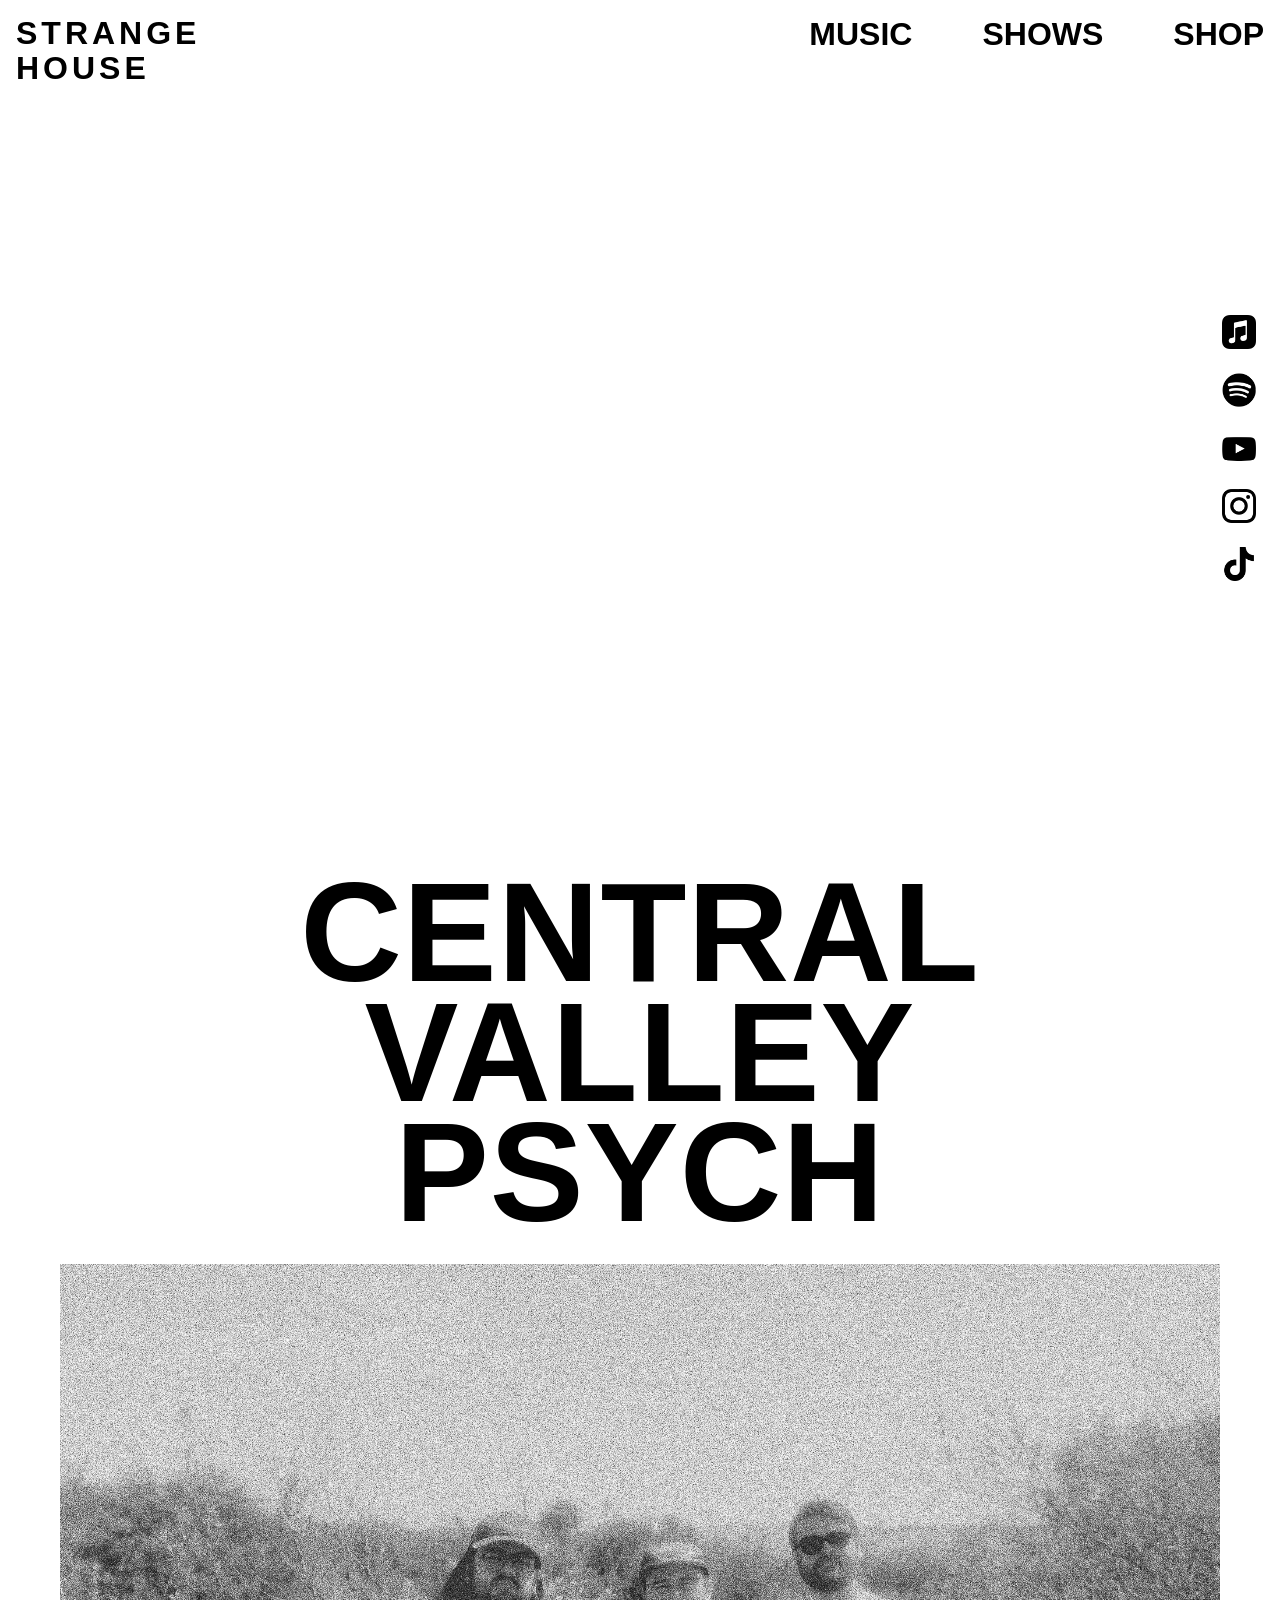
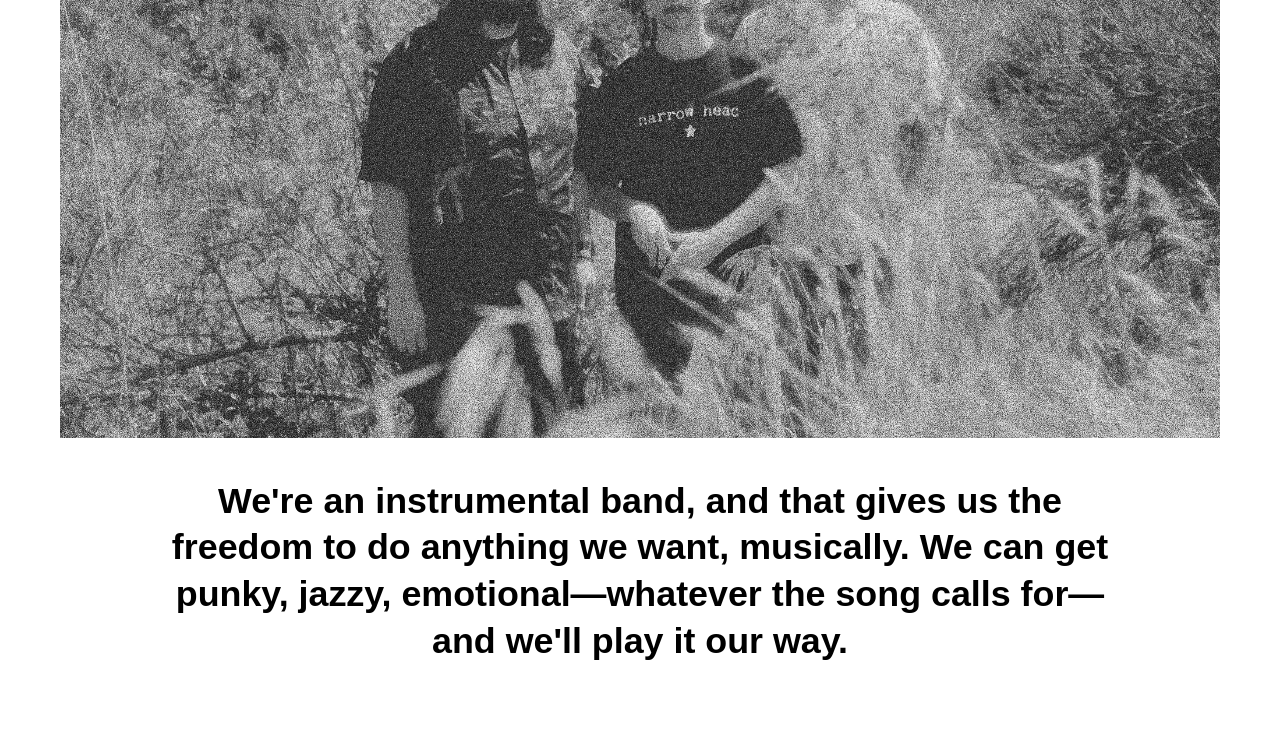
<file: index.html>
<!DOCTYPE html>
<html lang="en">
<head>
  <meta charset="UTF-8">
  <meta name="viewport" content="width=device-width, initial-scale=1.0">
  <title>Strange House</title>
  <link rel="stylesheet" href="style.css">
  <link rel="icon" type="image/png" href="assets/Strange House Icon.png">

<meta property="og:title" content="Strange House">
<meta property="og:description" content="Central Valley Psych">
<meta property="og:image" content="https://strangehouseband.com/assets/Strange%20House%20Icon.png">
<meta property="og:url" content="https://strangehouseband.com">
<meta property="og:type" content="website">

<meta name="twitter:card" content="summary_large_image">
<meta name="twitter:title" content="Strange House">
<meta name="twitter:description" content="Central Valley Psych">
<meta name="twitter:image" content="https://strangehouseband.com/assets/Strange%20House%20Icon.png">
</head>
<body>

<header>
  <a class="logo" href="index.html">
    STRANGE<br>HOUSE
  </a>

  <nav>
    <a href="music.html">MUSIC</a>
    <a href="shows.html">SHOWS</a>
    <a href="http://strangehousemerch.com" target="_blank">SHOP</a>
  </nav>
</header>

<section style="width: 100%; max-width: 1200px; margin: 24px auto 20px; padding: 0 16px;">
  <iframe
    src="https://www.youtube.com/embed/GM3AiR9g_pI"
    title="Strange House music video"
    style="display: block; width: 100%; aspect-ratio: 16 / 9; border: 0;"
    allowfullscreen>
  </iframe>
</section>

<main style="display: block; width: 100%; max-width: 1200px; margin: 0 auto; padding: 30px 20px 80px; text-align: center;">

<h1
  style="
    display: block;
    width: 100%;
    margin: 40px auto 32px;
    text-align: center;
    font-size: clamp(72px, 11vw, 180px);
    line-height: 0.85;
    font-weight: 900;
    letter-spacing: 1px;
    text-transform: uppercase;
  "
>
  CENTRAL<br>
  VALLEY<br>
  PSYCH
</h1>
  
  <img
    src="assets/Bw pic.png"
    alt="Strange House"
    style="display: block; width: 100%; height: auto; margin: 0 auto 40px;">

  <div style="display: block; width: 100%; max-width: 1000px; margin: 40px auto 0; padding: 0 20px; text-align: center;">
    <p style="margin: 0 auto; text-align: center; font-size: clamp(24px, 2.8vw, 40px); line-height: 1.3; font-weight: 800;">
      We're an instrumental band, and that gives us the freedom to do anything we want, musically.
      We can get punky, jazzy, emotional—whatever the song calls for—and we'll play it our way.
    </p>
  </div>

</main>

<div class="socials">

  <a href="https://music.apple.com/us/artist/strange-house/1765100649" target="_blank">
    <img src="assets/icon-applemusic.png" alt="Apple Music">
  </a>

  <a href="https://open.spotify.com/artist/2U2vOk7ziowmRpCaecUEIU" target="_blank">
    <img src="assets/icon-spotify.png" alt="Spotify">
  </a>

  <a href="https://www.youtube.com/@StrangeHouseCA" target="_blank">
    <img src="assets/icon-youtube.png" alt="YouTube">
  </a>

  <a href="https://www.instagram.com/strangehouseband" target="_blank">
    <img src="assets/icon-instagram.png" alt="Instagram">
  </a>

  <a href="https://www.tiktok.com/@strangehouseca" target="_blank">
    <img src="assets/icon-tiktok.png" alt="TikTok">
  </a>

</div>

</body>
</html>
</file>
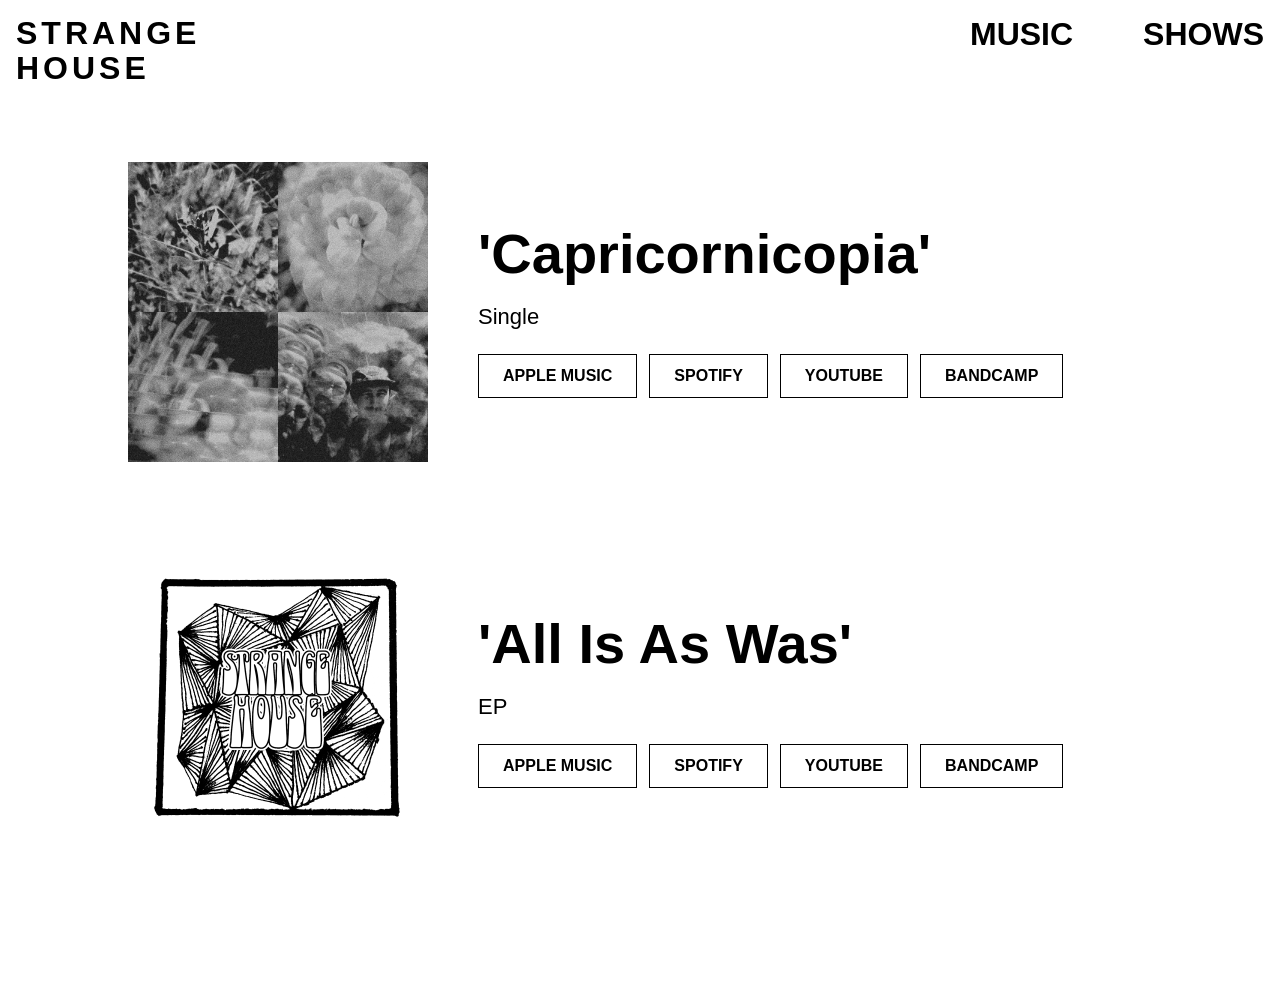
<file: music.html>
<!DOCTYPE html>
<html lang="en">
<head>
  <meta charset="UTF-8">
  <meta name="viewport" content="width=device-width, initial-scale=1.0">
  <title>Music | Strange House</title>
  <link rel="stylesheet" href="style.css">
</head>
<body>

<header>
  <a class="logo" href="index.html">STRANGE<br>HOUSE</a>

  <nav>
    <a href="music.html">MUSIC</a>
    <a href="shows.html">SHOWS</a>
  </nav>
</header>

<main class="music-page">

  <section class="release-card">
    <img src="assets/Cap single.png" alt="Capricornicopia cover art">

    <div>
      <h1>'Capricornicopia'</h1>
      <p>Single</p>

      <div class="release-links">
  <a href="https://music.apple.com/us/artist/strange-house/1765100649" target="_blank">Apple Music</a>
  <a href="https://open.spotify.com/artist/2U2vOk7ziowmRpCaecUEIU" target="_blank">Spotify</a>
  <a href="https://www.youtube.com/@StrangeHouseCA" target="_blank">YouTube</a>
  <a href="https://strangehouseca.bandcamp.com/" target="_blank">Bandcamp</a>
</div>
    </div>
  </section>

  <section class="release-card">
    <img src="assets/all-is-as-was-coverart.png" alt="All Is As Was cover art">

    <div>
      <h1>'All Is As Was'</h1>
      <p>EP</p>

     <div class="release-links">
  <a href="https://music.apple.com/us/artist/strange-house/1765100649" target="_blank">Apple Music</a>
  <a href="https://open.spotify.com/artist/2U2vOk7ziowmRpCaecUEIU" target="_blank">Spotify</a>
  <a href="https://www.youtube.com/@StrangeHouseCA" target="_blank">YouTube</a>
  <a href="https://strangehouseca.bandcamp.com/" target="_blank">Bandcamp</a>
</div>
    </div>
  </section>

</main>

</body>
</html>
</file>
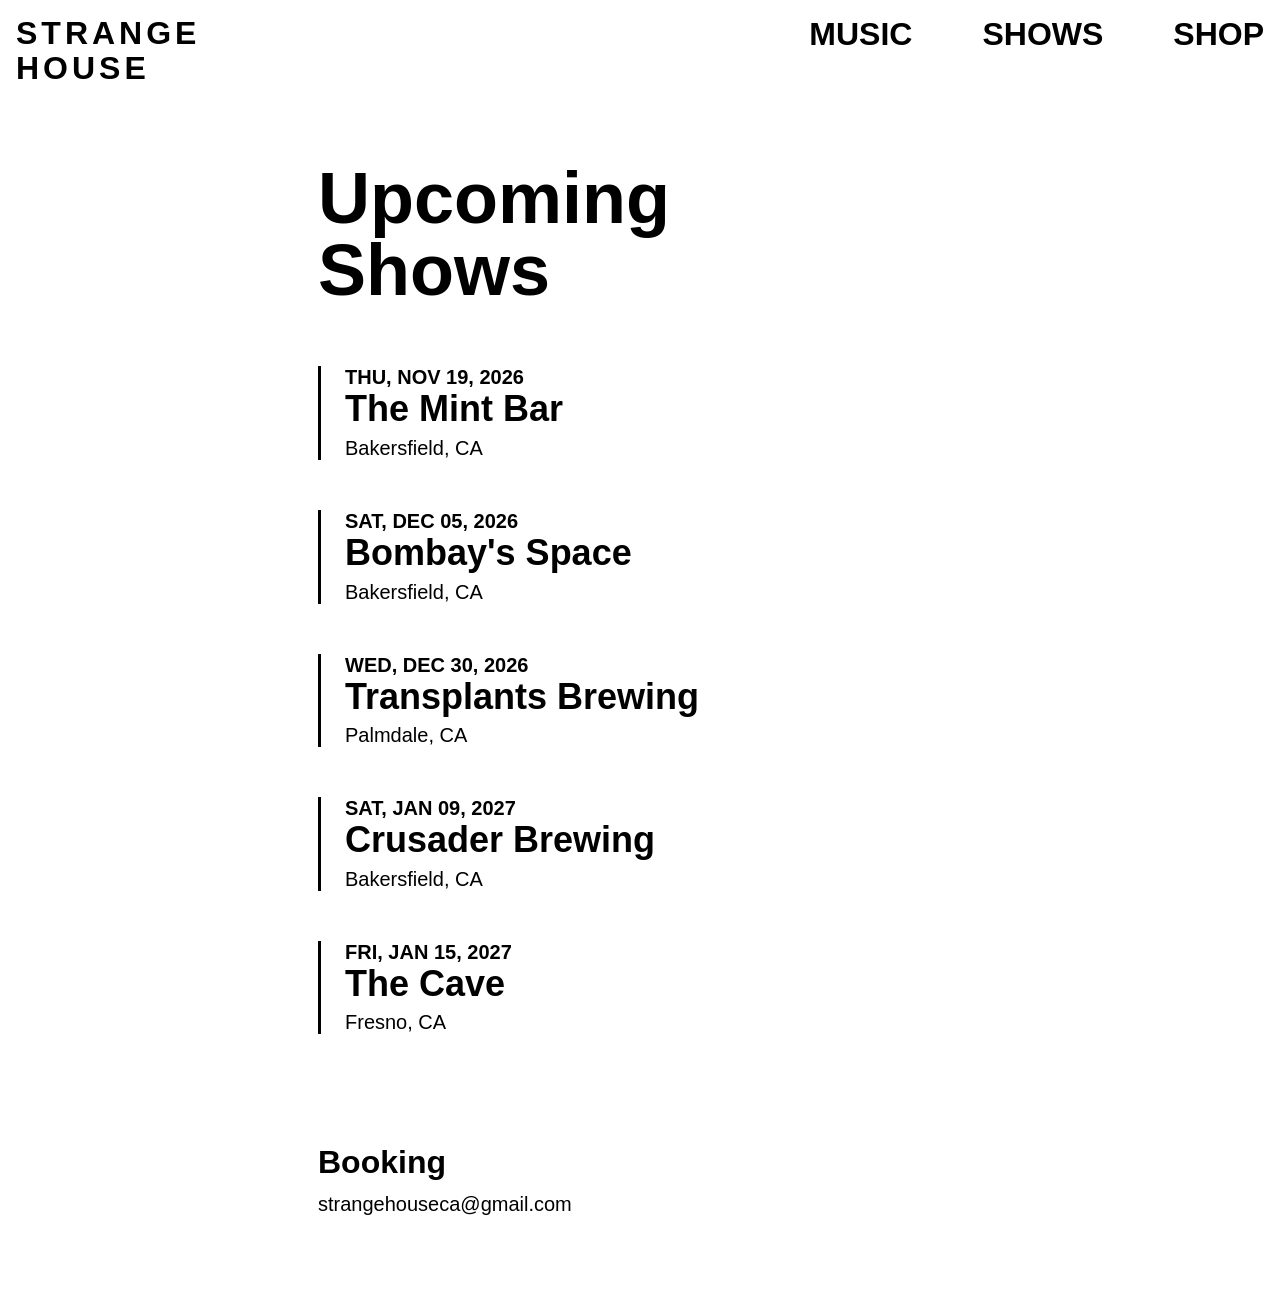
<file: shows.html>
<!DOCTYPE html>
<html lang="en">
<head>
  <meta charset="UTF-8">
  <meta name="viewport" content="width=device-width, initial-scale=1.0">
  <title>Shows | Strange House</title>
  <link rel="stylesheet" href="style.css">
</head>
<body>

<header>
  <a class="logo" href="index.html">STRANGE<br>HOUSE</a>

  <nav>
    <a href="music.html">MUSIC</a>
    <a href="shows.html">SHOWS</a>
    <a href="https://strangehousemerch.com" target="_blank" rel="noopener noreferrer">SHOP</a>
  </nav>
</header>

<main class="shows-page">

  <h1>Upcoming<br>Shows</h1>

  <!-- November 19 -->
  <section class="show-card">
    <p class="show-date">THU, NOV 19, 2026</p>
    <h2>The Mint Bar</h2>
    <p>Bakersfield, CA</p>
  </section>

  <!-- December 5 -->
  <section class="show-card">
    <p class="show-date">SAT, DEC 05, 2026</p>
    <h2>Bombay's Space</h2>
    <p>Bakersfield, CA</p>
  </section>

  <!-- December 30 -->
  <section class="show-card">
    <p class="show-date">WED, DEC 30, 2026</p>
    <h2>Transplants Brewing</h2>
    <p>Palmdale, CA</p>
  </section>

  <!-- January 9 -->
  <section class="show-card">
    <p class="show-date">SAT, JAN 09, 2027</p>
    <h2>Crusader Brewing</h2>
    <p>Bakersfield, CA</p>
  </section>

  <!-- January 15 -->
  <section class="show-card">
    <p class="show-date">FRI, JAN 15, 2027</p>
    <h2>The Cave</h2>
    <p>Fresno, CA</p>
  </section>

  <!-- Booking -->
  <footer class="booking">
    <h2>Booking</h2>
    <p>
      <a href="mailto:strangehouseca@gmail.com">
        strangehouseca@gmail.com
      </a>
    </p>
  </footer>

</main>

</body>
</html>
</file>
<file: style.css>
* {
  box-sizing: border-box;
}

body {
  margin: 0;
  font-family: Arial, Helvetica, sans-serif;
  color: #000;
  background: #fff;
}

img {
  max-width: 100%;
  height: auto;
}

/* Header */

header {
  display: flex;
  justify-content: space-between;
  align-items: flex-start;
  padding: 16px;
}

.logo {
  font-size: 32px;
  font-weight: 900;
  letter-spacing: 4px;
  line-height: 1.1;
  text-decoration: none;
  color: #000;
}

nav {
  display: flex;
  gap: 70px;
  font-size: 32px;
  font-weight: 900;
}

nav a {
  color: #000;
  text-decoration: none;
}

nav a:hover,
.button:hover {
  opacity: 0.6;
}

/* Social Icons */

.socials {
  position: fixed;
  right: 24px;
  top: 35%;
  display: flex;
  flex-direction: column;
  gap: 24px;
  width: 34px;
}

.socials a {
  display: block;
  width: 34px;
  height: 34px;
}

.socials img {
  display: block;
  width: 34px;
  height: 34px;
  max-width: 34px;
  max-height: 34px;
  object-fit: contain;
}

/* Music Page */

.music-page {
  padding: 60px 10vw;
}

.release-card {
  display: grid;
  grid-template-columns: 300px 1fr;
  gap: 50px;
  align-items: center;
  margin-bottom: 90px;
}

.release-card img {
  width: 300px;
  max-width: 100%;
  display: block;
}

.release-card h1 {
  font-size: 56px;
  line-height: 1;
  margin: 0 0 12px;
}

.release-card p {
  font-size: 22px;
  margin-bottom: 24px;
}

.release-links {
  display: flex;
  flex-wrap: wrap;
  gap: 12px;
}

.release-links a {
  border: 1px solid #000;
  padding: 12px 24px;
  color: #000;
  text-decoration: none;
  font-weight: 800;
  text-transform: uppercase;
}

.release-links a:hover {
  opacity: 0.6;
}

/* Shows Page */

.shows-page {
  padding: 60px 10vw 80px;
  max-width: 900px;
  margin: 0 auto;
}

.shows-page h1 {
  font-size: 72px;
  line-height: 1;
  margin: 0 0 60px;
}

.show-card {
  margin-bottom: 50px;
  padding-left: 24px;
  border-left: 3px solid #000;
}

.show-date {
  font-size: 18px;
  font-weight: 800;
  margin: 0 0 8px;
  text-transform: uppercase;
}

.show-card h2 {
  font-size: 36px;
  line-height: 1.1;
  margin: 0 0 8px;
}

.show-card a,
.booking a {
  color: #000;
  text-decoration: none;
}

.show-card a:hover,
.booking a:hover {
  opacity: 0.6;
}

.show-card p {
  font-size: 20px;
  margin: 0;
}

.booking {
  margin-top: 110px;
}

.booking h2 {
  font-size: 32px;
  font-weight: 900;
  margin: 0 0 12px;
}

.booking p {
  font-size: 20px;
  margin: 0;
}

.home-simple {
  display: block;
  width: 100%;
  max-width: 1200px;
  margin: 0 auto;
  padding: 30px 20px 80px;
  text-align: center;
}

.home-simple h1 {
  display: block;
  width: 100%;
  margin: 0 auto 40px;
  text-align: center;
  font-size: clamp(72px, 12vw, 180px);
  line-height: 0.85;
  font-weight: 900;
  letter-spacing: 6px;
  text-transform: uppercase;
}

.band-photo {
  display: block;
  width: 100%;
  max-width: none;
  margin: 0 auto 40px;
}

.band-quote {
  display: block;
  width: 100%;
  max-width: 1000px;
  margin: 40px auto 0;
  padding: 0 20px;
  text-align: center;
}

.band-quote p {
  margin: 0 auto;
  text-align: center;
  font-size: clamp(24px, 2.8vw, 40px);
  line-height: 1.3;
  font-weight: 800;
}

/* Mobile */

@media (max-width: 800px) {
  header {
    display: block;
    padding: 16px;
  }

  nav {
    margin-top: 30px;
    font-size: 24px;
    gap: 30px;
  }

  .socials {
    position: static;
    flex-direction: row;
    padding: 20px;
    width: auto;
  }

  .music-page {
    padding: 30px 20px;
  }

  .release-card {
    display: block;
    margin-bottom: 70px;
  }

  .release-card img {
    width: 100%;
    margin-bottom: 24px;
  }

  .release-card h1 {
    font-size: 42px;
  }

  .shows-page {
    padding: 40px 24px 70px;
  }

  .shows-page h1 {
    font-size: 52px;
  }

  .show-card {
    padding-left: 18px;
  }

  .show-card h2 {
    font-size: 30px;
  }

  .booking {
    margin-top: 80px;
  }
}

.band-quote p {
  font-size: 18px;
}

@media (max-width: 800px) {
  main h1 {
    font-size: clamp(58px, 18vw, 92px) !important;
    line-height: 0.9 !important;
    letter-spacing: 1px !important;
    margin: 40px auto 32px !important;
    text-align: center !important;
    width: 100% !important;
  }
}
</file>
